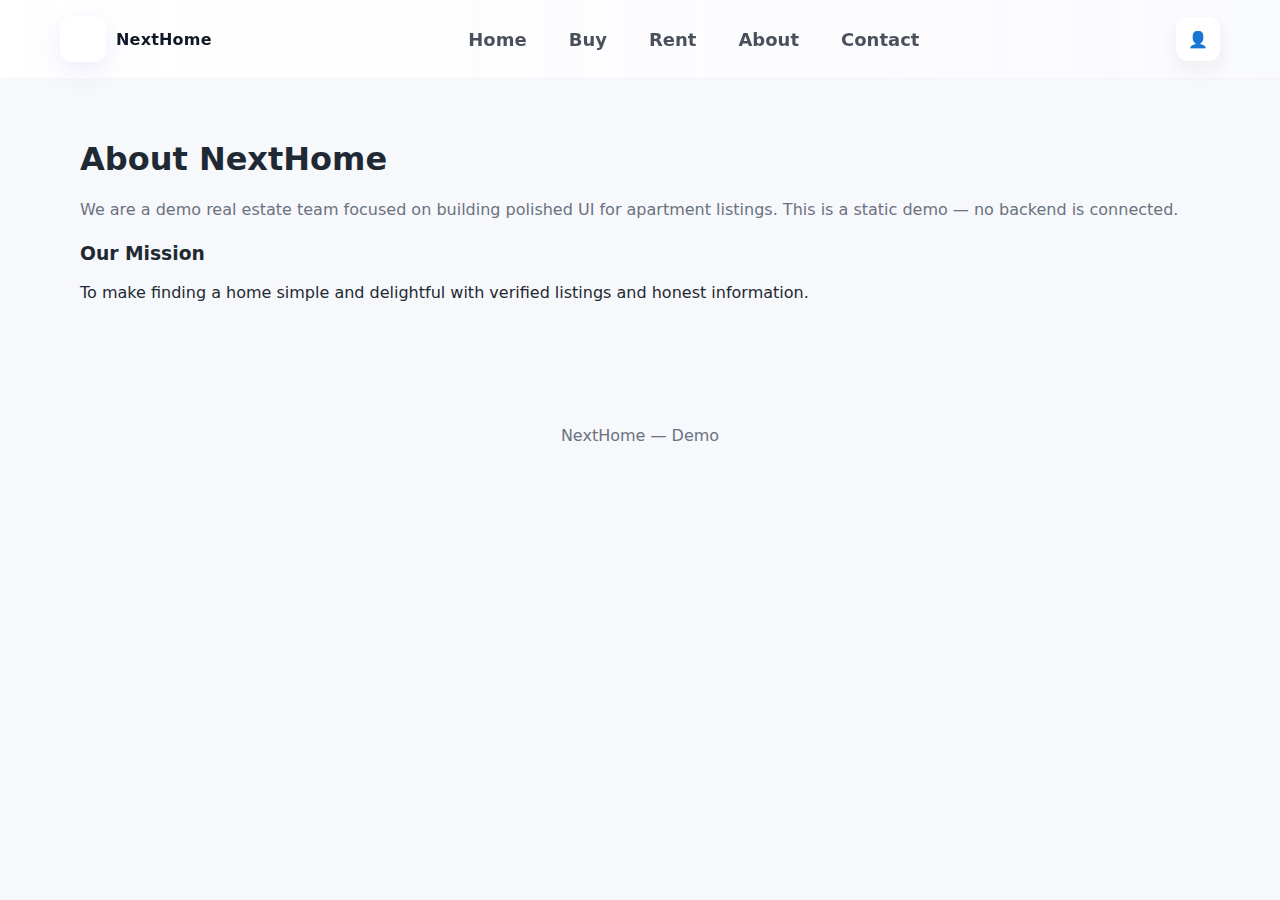
<file: about.html>
<!doctype html>
<html lang="en">

<head>
  <meta charset="utf-8" />
  <meta name="viewport" content="width=device-width,initial-scale=1" />
  <title>About Us — NextHome</title>
  <link rel="stylesheet" href="css/style.css">
  <link rel="stylesheet" href="css/cursor.css">
</head>

<body>
  <header class="navbar">
    <div class="nav-inner">
      <div class="brand">
        <div class="mark">N</div>
        <div class="name">NextHome</div>
      </div>
      <nav class="nav-links" aria-label="Primary">
        <a href="index.html">Home</a>
        <a href="buy.html">Buy</a>
        <a href="rent.html">Rent</a>
        <a href="about.html">About</a>
        <a href="contact.html">Contact</a>
      </nav>
      <div class="nav-actions"><a class="icon-btn" href="login.html">👤</a></div>
    </div>
  </header>

  <main class="shell" style="padding:40px 20px;">
    <h1>About NextHome</h1>
    <p class="muted">We are a demo real estate team focused on building polished UI for apartment listings. This is a
      static demo — no backend is connected.</p>
    <section style="margin-top:24px;">
      <h3>Our Mission</h3>
      <p>To make finding a home simple and delightful with verified listings and honest information.</p>
    </section>
  </main>

  <footer style="margin-top:40px;padding:28px 20px;text-align:center;color:var(--muted)">NextHome — Demo</footer>
</body>

</html>
</file>
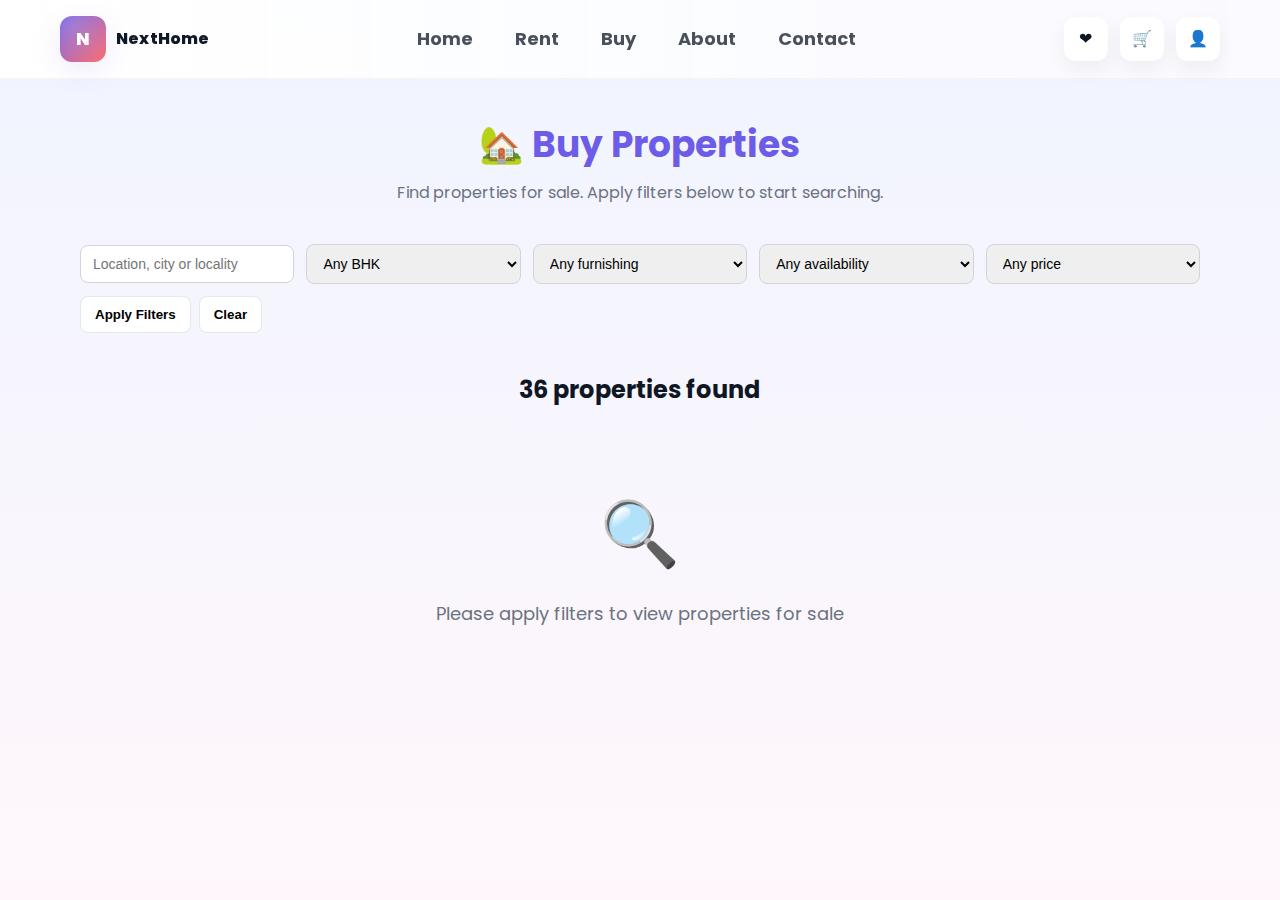
<file: buy.html>
<!doctype html>
<html lang="en">

<head>
  <meta charset="utf-8" />
  <meta name="viewport" content="width=device-width,initial-scale=1" />
  <title>Buy Properties — NextHome</title>

  <link href="https://fonts.googleapis.com/css2?family=Poppins:wght@300;400;600;700&display=swap" rel="stylesheet">

  <!-- Project styles -->
  <link rel="stylesheet" href="css/style.css">
  <link rel="stylesheet" href="css/cursor.css">
  <link rel="stylesheet" href="css/emi-calculator.css">

  <style>
    :root {
      --bg: linear-gradient(180deg, #f0f4ff, #fff7fb);
      --card: #ffffff;
      --muted: #6b7280;
      --primary: #6C5CE7;
      --accent: #FF6B6B;
      --accent-2: #00BFA6;
      --shadow: 0 10px 30px rgba(12, 38, 63, 0.10);
      --radius: 14px;
      --container: 1200px;
    }

    * {
      box-sizing: border-box
    }

    html,
    body {
      height: 100%
    }

    body {
      margin: 0;
      font-family: 'Poppins', sans-serif;
      background: var(--bg);
      color: #0f1724;
      -webkit-font-smoothing: antialiased;
      -moz-osx-font-smoothing: grayscale;
      line-height: 1.45;
    }

    .container {
      max-width: var(--container);
      margin: 30px auto;
      padding: 0 20px;
    }

    .page-header {
      text-align: center;
      margin: 40px 0 30px;
    }

    .page-header h1 {
      font-size: 36px;
      margin: 0;
      color: var(--primary);
    }

    .page-header p {
      color: var(--muted);
      margin: 10px 0;
    }

    .no-results {
      text-align: center;
      padding: 60px 20px;
      color: var(--muted);
      font-size: 18px;
    }

    .no-results-icon {
      font-size: 64px;
      margin-bottom: 20px;
    }
  </style>
</head>

<body>

  <!-- NAV -->
  <header class="navbar" role="banner">
    <div class="nav-inner">
      <div class="brand" title="NextHome — Apartments">
        <div class="mark">N</div>
        <div class="name">NextHome</div>
      </div>

      <nav class="nav-links" aria-label="Primary">
        <a href="index.html">Home</a>
        <a href="rent.html" target="_blank">Rent</a>
        <a href="buy.html" target="_blank">Buy</a>
        <a href="index.html#why">About</a>
        <a href="index.html#contact">Contact</a>
      </nav>

      <div class="nav-actions">
        <div class="icon-btn" title="Favorites">❤</div>
        <div class="icon-btn" title="Cart">🛒</div>
        <a class="icon-btn" href="login.html" title="Login">👤</a>
      </div>
    </div>
  </header>

  <main>
    <div class="container">
      <div class="page-header">
        <h1>🏡 Buy Properties</h1>
        <p>Find properties for sale. Apply filters below to start searching.</p>
      </div>

      <!-- Filters -->
      <div class="filters-bar" style="margin-bottom:30px;">
        <div class="filter-item">
          <input id="filter-location" type="text" placeholder="Location, city or locality" />
        </div>
        <div class="filter-item">
          <select id="filter-bhk">
            <option value="all">Any BHK</option>
            <option value="1">1 BHK</option>
            <option value="2">2 BHK</option>
            <option value="3">3 BHK</option>
            <option value="4">4 BHK</option>
            <option value="5">5 BHK</option>
          </select>
        </div>
        <div class="filter-item">
          <select id="filter-furnishing">
            <option value="all">Any furnishing</option>
            <option value="fully">Fully furnished</option>
            <option value="semi">Semi furnished</option>
            <option value="none">Unfurnished</option>
          </select>
        </div>
        <div class="filter-item">
          <select id="filter-availability">
            <option value="all">Any availability</option>
            <option value="available">Available now</option>
            <option value="soon">Coming soon</option>
          </select>
        </div>
        <div class="filter-item">
          <select id="filter-price">
            <option value="all">Any price</option>
            <option value="0-20000">Up to ₹20,000</option>
            <option value="20001-50000">₹20k - ₹50k</option>
            <option value="50001-100000">₹50k - ₹1,00,000</option>
            <option value="100000+">₹1,00,000+</option>
          </select>
        </div>
        <div class="filter-actions">
          <button id="apply-filters" class="btn-outline">Apply Filters</button>
          <button id="clear-filters" class="btn-outline">Clear</button>
        </div>
      </div>

      <!-- Results count -->
      <div style="margin-bottom:20px;text-align:center;">
        <h2 id="results-count">Apply filters to see properties</h2>
      </div>

      <!-- Listings Grid -->
      <div class="cards-grid" id="listings-grid">
        <div class="no-results">
          <div class="no-results-icon">🔍</div>
          <p>Please apply filters to view properties for sale</p>
        </div>
      </div>
    </div>
  </main>

  <!-- DETAILS MODAL -->
  <div class="modal" id="details-modal" aria-hidden="true">
    <div class="modal__overlay" id="modal-overlay"></div>
    <div class="modal__content" role="dialog" aria-modal="true" aria-labelledby="modal-title">
      <button class="modal__close" id="modal-close">✕</button>
      <div class="modal__img" id="modal-img"></div>
      <div class="modal__body">
        <p class="eyebrow" id="modal-availability"></p>
        <h3 id="modal-title"></h3>
        <p class="muted" id="modal-location"></p>
        <div class="modal__price" id="modal-price"></div>
        <div class="chips" id="modal-tags"></div>
        <div class="modal__gallery">
          <div class="modal__main-img" id="modal-main-img"></div>
          <div class="modal__thumbs" id="modal-thumbs"></div>
        </div>
        <div class="modal__facts" id="modal-facts"></div>
        <div class="modal__amenities">
          <h4>Amenities</h4>
          <div class="chips" id="modal-amenities"></div>
        </div>
        <div class="modal__actions">
          <button id="modal-inquiry" class="primary-btn">Send Inquiry</button>
          <button class="ghost-btn">Contact Agent</button>
          <button id="modal-emi-btn" class="ghost-btn">💰 Calculate EMI</button>
        </div>
        <div id="modal-emi-container" style="display: none; margin-top: 20px;"></div>
      </div>
    </div>
  </div>

  <script src="js/emi-calculator.js"></script>
  <script src="js/cursor.js"></script>
  <script>
    // Override for buy page
    window.buyPageMode = true;

    document.addEventListener('DOMContentLoaded', function () {
      // Don't render any listings initially
      document.getElementById('listings-grid').innerHTML = `
        <div class="no-results">
          <div class="no-results-icon">🔍</div>
          <p>Please apply filters to view properties for sale</p>
        </div>
      `;

      // Apply filters button
      document.getElementById('apply-filters').addEventListener('click', function () {
        const hasFilters =
          document.getElementById('filter-location').value.trim() !== '' ||
          document.getElementById('filter-bhk').value !== 'all' ||
          document.getElementById('filter-furnishing').value !== 'all' ||
          document.getElementById('filter-availability').value !== 'all' ||
          document.getElementById('filter-price').value !== 'all';

        if (hasFilters) {
          // Trigger filter change events
          ['filter-location', 'filter-bhk', 'filter-furnishing', 'filter-availability', 'filter-price'].forEach(id => {
            const el = document.getElementById(id);
            if (el) {
              const evt = el.tagName.toLowerCase() === 'input' ? 'input' : 'change';
              el.dispatchEvent(new Event(evt, { bubbles: true }));
            }
          });
        } else {
          document.getElementById('listings-grid').innerHTML = `
            <div class="no-results">
              <div class="no-results-icon">⚠️</div>
              <p>Please select at least one filter to view properties</p>
            </div>
          `;
          document.getElementById('results-count').textContent = 'Apply filters to see properties';
        }
      });
    });
  </script>
</body>

</html>
</file>
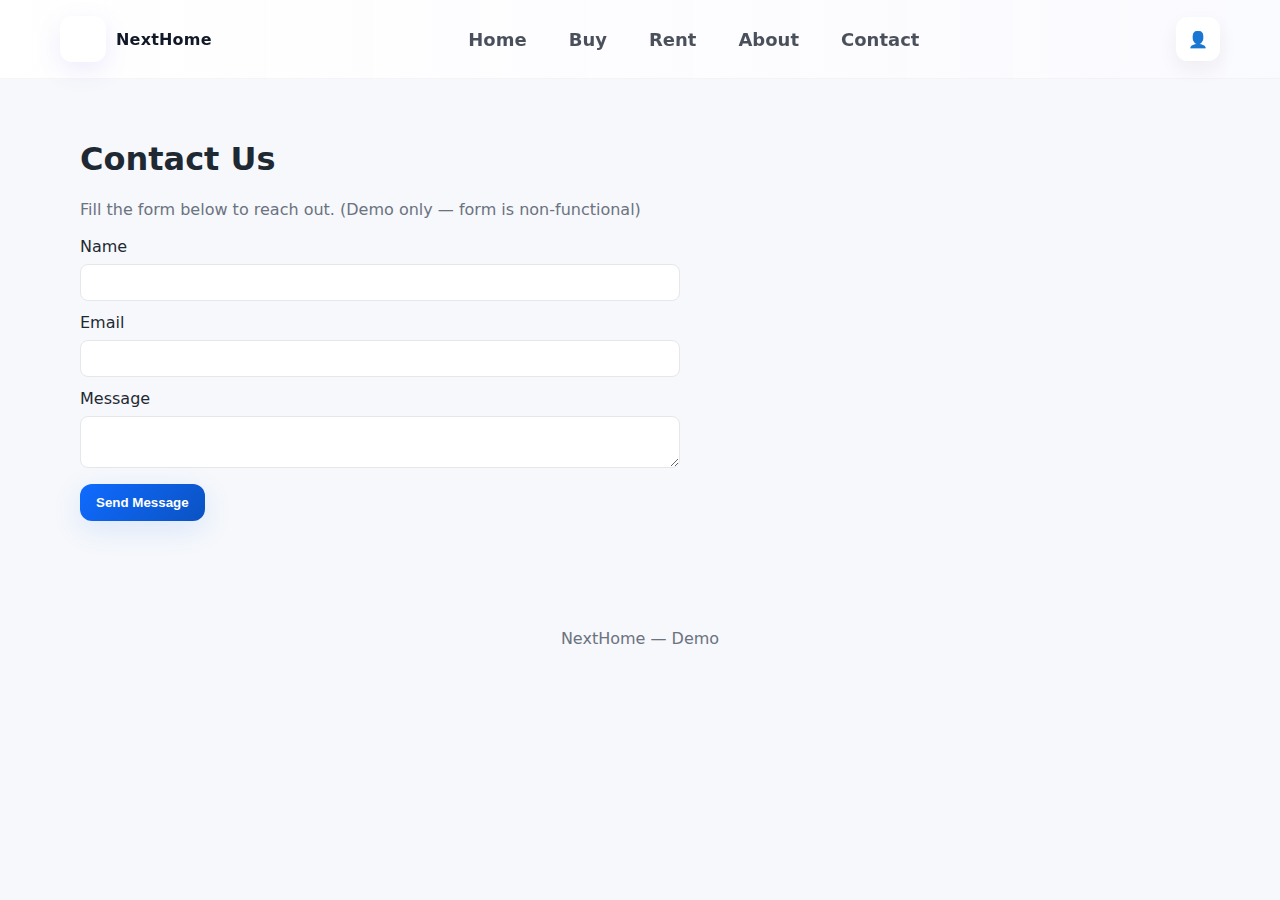
<file: contact.html>
<!doctype html>
<html lang="en">

<head>
  <meta charset="utf-8" />
  <meta name="viewport" content="width=device-width,initial-scale=1" />
  <title>Contact Us — NextHome</title>
  <link rel="stylesheet" href="css/style.css">
  <link rel="stylesheet" href="css/cursor.css">
</head>

<body>
  <header class="navbar">
    <div class="nav-inner">
      <div class="brand">
        <div class="mark">N</div>
        <div class="name">NextHome</div>
      </div>
      <nav class="nav-links" aria-label="Primary">
        <a href="index.html">Home</a>
        <a href="buy.html">Buy</a>
        <a href="rent.html">Rent</a>
        <a href="about.html">About</a>
        <a href="contact.html">Contact</a>
      </nav>
      <div class="nav-actions"><a class="icon-btn" href="login.html">👤</a></div>
    </div>
  </header>

  <main class="shell" style="padding:40px 20px;">
    <h1>Contact Us</h1>
    <p class="muted">Fill the form below to reach out. (Demo only — form is non-functional)</p>
    <form style="max-width:600px;margin-top:18px;">
      <label style="display:block;margin-bottom:8px">Name</label>
      <input style="width:100%;padding:10px;border-radius:8px;border:1px solid #e5e7eb;margin-bottom:12px" />
      <label style="display:block;margin-bottom:8px">Email</label>
      <input style="width:100%;padding:10px;border-radius:8px;border:1px solid #e5e7eb;margin-bottom:12px" />
      <label style="display:block;margin-bottom:8px">Message</label>
      <textarea
        style="width:100%;padding:10px;border-radius:8px;border:1px solid #e5e7eb;margin-bottom:12px"></textarea>
      <button type="button" class="primary-btn">Send Message</button>
    </form>
  </main>

  <footer style="margin-top:40px;padding:28px 20px;text-align:center;color:var(--muted)">NextHome — Demo</footer>
</body>

</html>
</file>
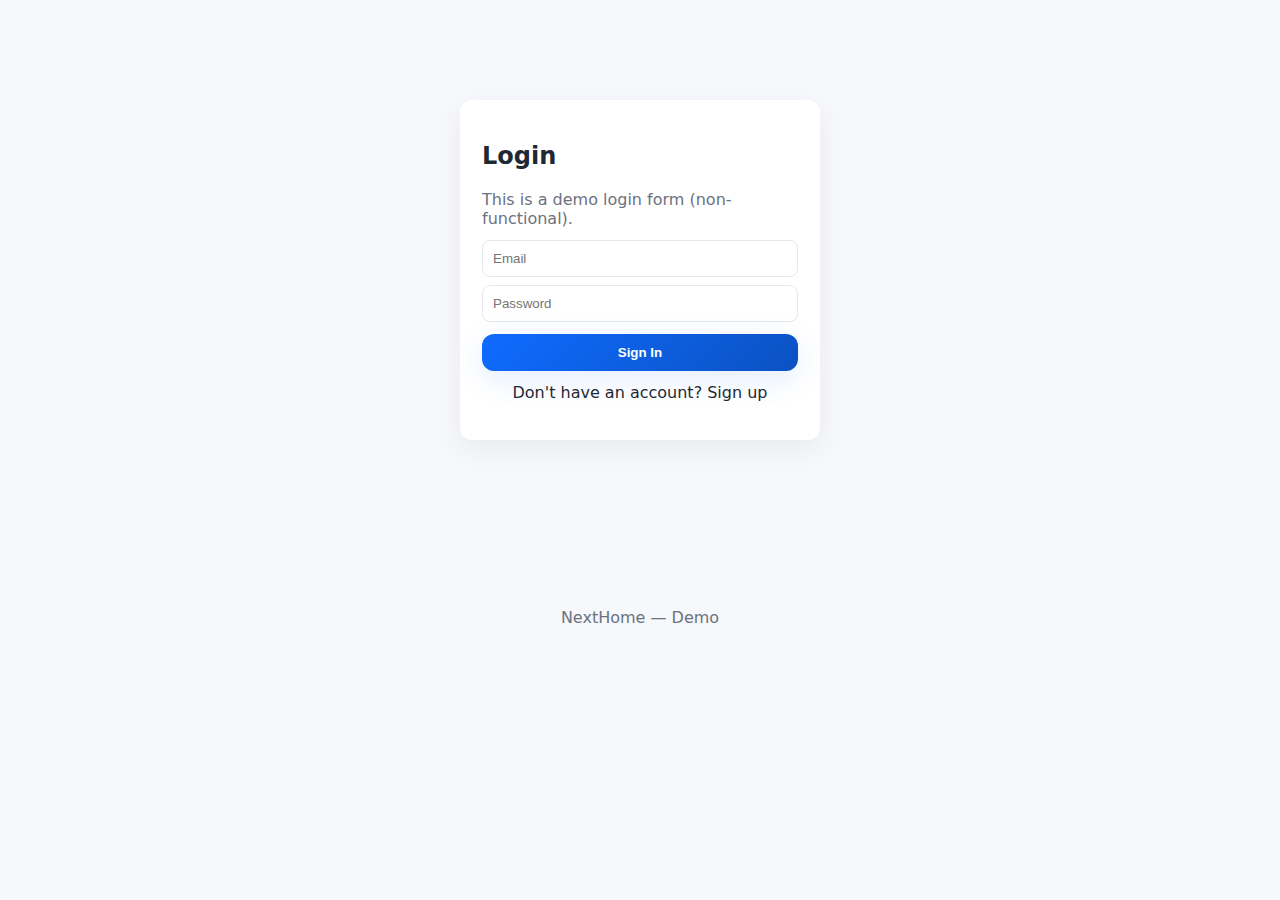
<file: login.html>
<!doctype html>
<html lang="en">

<head>
  <meta charset="utf-8" />
  <meta name="viewport" content="width=device-width,initial-scale=1" />
  <title>Login — NextHome</title>
  <link rel="stylesheet" href="css/style.css">
  <link rel="stylesheet" href="css/cursor.css">
</head>

<body>
  <!-- Navbar intentionally removed on this page for a cleaner login experience -->

  <main class="shell" style="padding:40px 20px;display:grid;place-items:center;min-height:60vh;">
    <div style="width:360px;background:#fff;padding:22px;border-radius:12px;box-shadow:0 10px 30px rgba(0,0,0,0.06)">
      <h2>Login</h2>
      <p class="muted">This is a demo login form (non-functional).</p>
      <div style="margin-top:12px">
        <input placeholder="Email"
          style="width:100%;padding:10px;border-radius:8px;border:1px solid #e5e7eb;margin-bottom:8px" />
        <input placeholder="Password" type="password"
          style="width:100%;padding:10px;border-radius:8px;border:1px solid #e5e7eb;margin-bottom:12px" />
        <button class="primary-btn" style="width:100%">Sign In</button>
      </div>
      <p style="margin-top:12px;text-align:center">Don't have an account? <a href="signup.html">Sign up</a></p>
    </div>
  </main>

  <footer style="margin-top:40px;padding:28px 20px;text-align:center;color:var(--muted)">NextHome — Demo</footer>
</body>

</html>
</file>
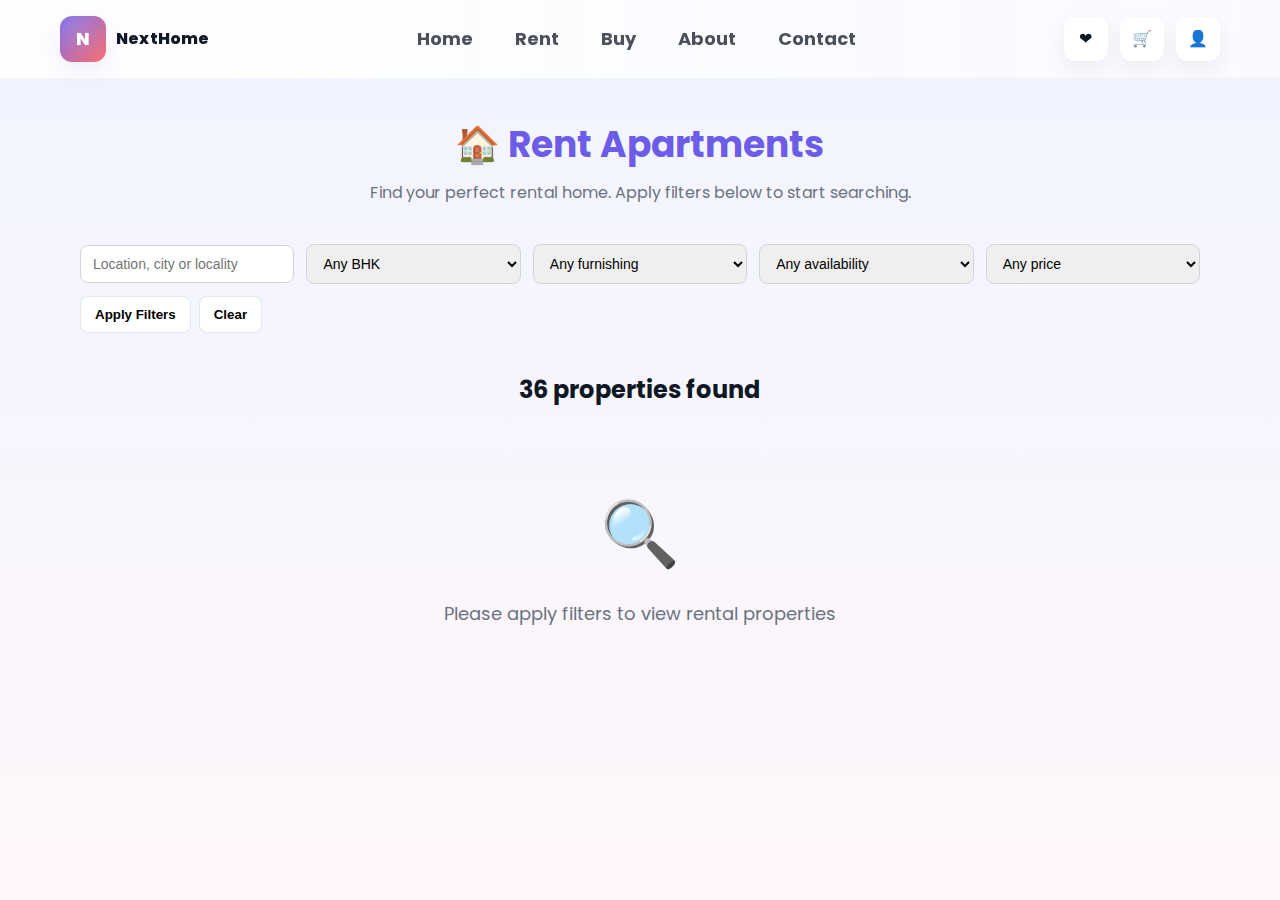
<file: rent.html>
<!doctype html>
<html lang="en">

<head>
  <meta charset="utf-8" />
  <meta name="viewport" content="width=device-width,initial-scale=1" />
  <title>Rent Apartments — NextHome</title>

  <link href="https://fonts.googleapis.com/css2?family=Poppins:wght@300;400;600;700&display=swap" rel="stylesheet">

  <!-- Project styles -->
  <link rel="stylesheet" href="css/style.css">
  <link rel="stylesheet" href="css/cursor.css">
  <link rel="stylesheet" href="css/emi-calculator.css">

  <style>
    :root {
      --bg: linear-gradient(180deg, #f0f4ff, #fff7fb);
      --card: #ffffff;
      --muted: #6b7280;
      --primary: #6C5CE7;
      --accent: #FF6B6B;
      --accent-2: #00BFA6;
      --shadow: 0 10px 30px rgba(12, 38, 63, 0.10);
      --radius: 14px;
      --container: 1200px;
    }

    * {
      box-sizing: border-box
    }

    html,
    body {
      height: 100%
    }

    body {
      margin: 0;
      font-family: 'Poppins', sans-serif;
      background: var(--bg);
      color: #0f1724;
      -webkit-font-smoothing: antialiased;
      -moz-osx-font-smoothing: grayscale;
      line-height: 1.45;
    }

    .container {
      max-width: var(--container);
      margin: 30px auto;
      padding: 0 20px;
    }

    .page-header {
      text-align: center;
      margin: 40px 0 30px;
    }

    .page-header h1 {
      font-size: 36px;
      margin: 0;
      color: var(--primary);
    }

    .page-header p {
      color: var(--muted);
      margin: 10px 0;
    }

    .no-results {
      text-align: center;
      padding: 60px 20px;
      color: var(--muted);
      font-size: 18px;
    }

    .no-results-icon {
      font-size: 64px;
      margin-bottom: 20px;
    }
  </style>
</head>

<body>

  <!-- NAV -->
  <header class="navbar" role="banner">
    <div class="nav-inner">
      <div class="brand" title="NextHome — Apartments">
        <div class="mark">N</div>
        <div class="name">NextHome</div>
      </div>

      <nav class="nav-links" aria-label="Primary">
        <a href="index.html">Home</a>
        <a href="rent.html" target="_blank">Rent</a>
        <a href="buy.html" target="_blank">Buy</a>
        <a href="index.html#why">About</a>
        <a href="index.html#contact">Contact</a>
      </nav>

      <div class="nav-actions">
        <div class="icon-btn" title="Favorites">❤</div>
        <div class="icon-btn" title="Cart">🛒</div>
        <a class="icon-btn" href="login.html" title="Login">👤</a>
      </div>
    </div>
  </header>

  <main>
    <div class="container">
      <div class="page-header">
        <h1>🏠 Rent Apartments</h1>
        <p>Find your perfect rental home. Apply filters below to start searching.</p>
      </div>

      <!-- Filters -->
      <div class="filters-bar" style="margin-bottom:30px;">
        <div class="filter-item">
          <input id="filter-location" type="text" placeholder="Location, city or locality" />
        </div>
        <div class="filter-item">
          <select id="filter-bhk">
            <option value="all">Any BHK</option>
            <option value="1">1 BHK</option>
            <option value="2">2 BHK</option>
            <option value="3">3 BHK</option>
            <option value="4">4 BHK</option>
            <option value="5">5 BHK</option>
          </select>
        </div>
        <div class="filter-item">
          <select id="filter-furnishing">
            <option value="all">Any furnishing</option>
            <option value="fully">Fully furnished</option>
            <option value="semi">Semi furnished</option>
            <option value="none">Unfurnished</option>
          </select>
        </div>
        <div class="filter-item">
          <select id="filter-availability">
            <option value="all">Any availability</option>
            <option value="available">Available now</option>
            <option value="soon">Coming soon</option>
          </select>
        </div>
        <div class="filter-item">
          <select id="filter-price">
            <option value="all">Any price</option>
            <option value="0-20000">Up to ₹20,000</option>
            <option value="20001-50000">₹20k - ₹50k</option>
            <option value="50001-100000">₹50k - ₹1,00,000</option>
            <option value="100000+">₹1,00,000+</option>
          </select>
        </div>
        <div class="filter-actions">
          <button id="apply-filters" class="btn-outline">Apply Filters</button>
          <button id="clear-filters" class="btn-outline">Clear</button>
        </div>
      </div>

      <!-- Results count -->
      <div style="margin-bottom:20px;text-align:center;">
        <h2 id="results-count">Apply filters to see properties</h2>
      </div>

      <!-- Listings Grid -->
      <div class="cards-grid" id="listings-grid">
        <div class="no-results">
          <div class="no-results-icon">🔍</div>
          <p>Please apply filters to view rental properties</p>
        </div>
      </div>
    </div>
  </main>

  <!-- DETAILS MODAL -->
  <div class="modal" id="details-modal" aria-hidden="true">
    <div class="modal__overlay" id="modal-overlay"></div>
    <div class="modal__content" role="dialog" aria-modal="true" aria-labelledby="modal-title">
      <button class="modal__close" id="modal-close">✕</button>
      <div class="modal__img" id="modal-img"></div>
      <div class="modal__body">
        <p class="eyebrow" id="modal-availability"></p>
        <h3 id="modal-title"></h3>
        <p class="muted" id="modal-location"></p>
        <div class="modal__price" id="modal-price"></div>
        <div class="chips" id="modal-tags"></div>
        <div class="modal__gallery">
          <div class="modal__main-img" id="modal-main-img"></div>
          <div class="modal__thumbs" id="modal-thumbs"></div>
        </div>
        <div class="modal__facts" id="modal-facts"></div>
        <div class="modal__amenities">
          <h4>Amenities</h4>
          <div class="chips" id="modal-amenities"></div>
        </div>
        <div class="modal__actions">
          <button id="modal-inquiry" class="primary-btn">Send Inquiry</button>
          <button class="ghost-btn">Contact Agent</button>
        </div>
      </div>
    </div>
  </div>

  <script src="js/cursor.js"></script>
  <script>
    // Override the init function to NOT show properties initially
    window.rentPageMode = true;

    document.addEventListener('DOMContentLoaded', function () {
      // Don't render any listings initially
      document.getElementById('listings-grid').innerHTML = `
        <div class="no-results">
          <div class="no-results-icon">🔍</div>
          <p>Please apply filters to view rental properties</p>
        </div>
      `;

      // Apply filters button
      document.getElementById('apply-filters').addEventListener('click', function () {
        const hasFilters =
          document.getElementById('filter-location').value.trim() !== '' ||
          document.getElementById('filter-bhk').value !== 'all' ||
          document.getElementById('filter-furnishing').value !== 'all' ||
          document.getElementById('filter-availability').value !== 'all' ||
          document.getElementById('filter-price').value !== 'all';

        if (hasFilters) {
          // Trigger filter change events
          ['filter-location', 'filter-bhk', 'filter-furnishing', 'filter-availability', 'filter-price'].forEach(id => {
            const el = document.getElementById(id);
            if (el) {
              const evt = el.tagName.toLowerCase() === 'input' ? 'input' : 'change';
              el.dispatchEvent(new Event(evt, { bubbles: true }));
            }
          });
        } else {
          document.getElementById('listings-grid').innerHTML = `
            <div class="no-results">
              <div class="no-results-icon">⚠️</div>
              <p>Please select at least one filter to view properties</p>
            </div>
          `;
          document.getElementById('results-count').textContent = 'Apply filters to see properties';
        }
      });
    });
  </script>
</body>

</html>
</file>
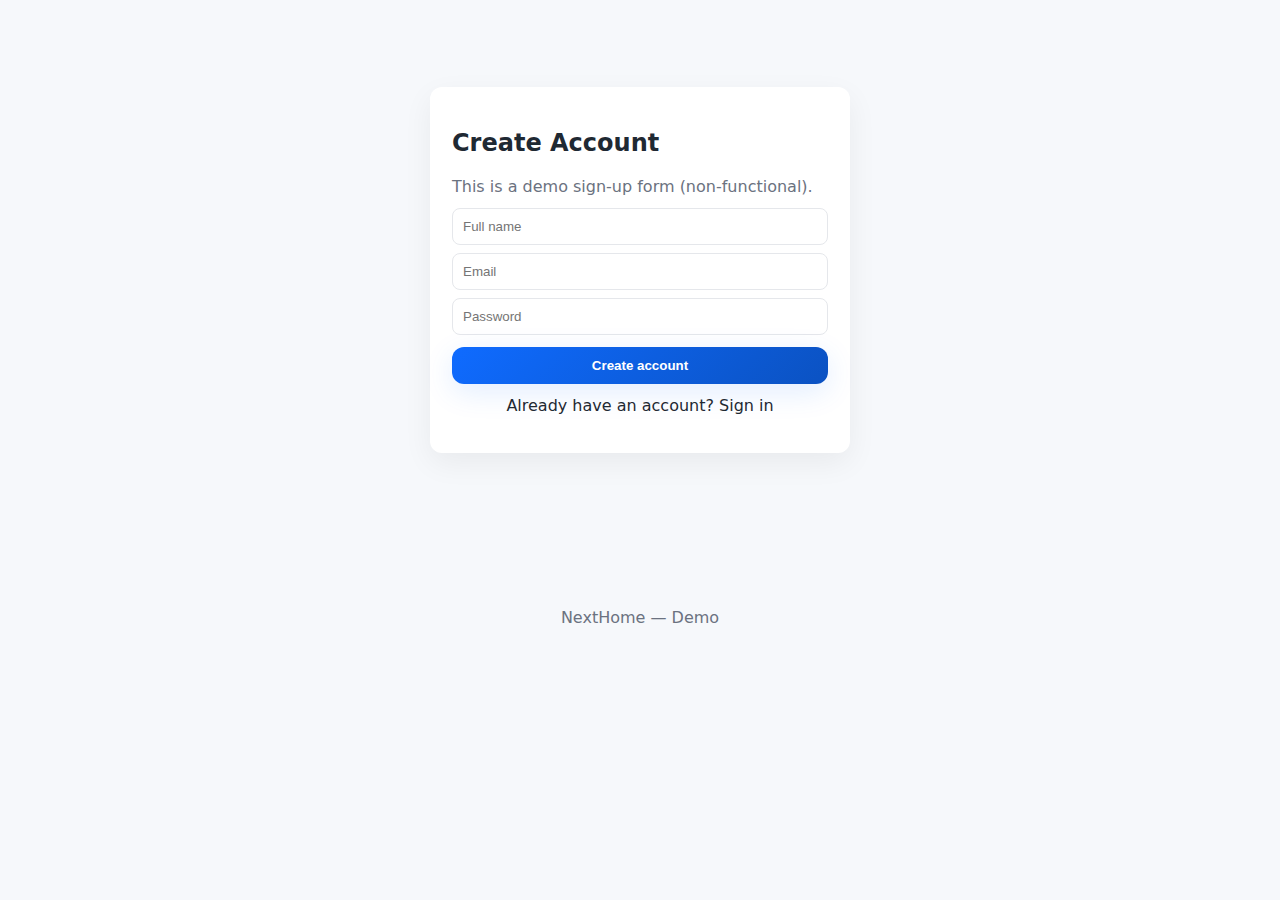
<file: signup.html>
<!doctype html>
<html lang="en">

<head>
  <meta charset="utf-8" />
  <meta name="viewport" content="width=device-width,initial-scale=1" />
  <title>Sign Up — NextHome</title>
  <link rel="stylesheet" href="css/style.css">
  <link rel="stylesheet" href="css/cursor.css">
</head>

<body>
  <!-- Navbar intentionally removed on this page for a cleaner signup experience -->

  <main class="shell" style="padding:40px 20px;display:grid;place-items:center;min-height:60vh;">
    <div style="width:420px;background:#fff;padding:22px;border-radius:12px;box-shadow:0 10px 30px rgba(0,0,0,0.06)">
      <h2>Create Account</h2>
      <p class="muted">This is a demo sign-up form (non-functional).</p>
      <div style="margin-top:12px">
        <input placeholder="Full name"
          style="width:100%;padding:10px;border-radius:8px;border:1px solid #e5e7eb;margin-bottom:8px" />
        <input placeholder="Email"
          style="width:100%;padding:10px;border-radius:8px;border:1px solid #e5e7eb;margin-bottom:8px" />
        <input placeholder="Password" type="password"
          style="width:100%;padding:10px;border-radius:8px;border:1px solid #e5e7eb;margin-bottom:12px" />
        <button class="primary-btn" style="width:100%">Create account</button>
      </div>
      <p style="margin-top:12px;text-align:center">Already have an account? <a href="login.html">Sign in</a></p>
    </div>
  </main>

  <footer style="margin-top:40px;padding:28px 20px;text-align:center;color:var(--muted)">NextHome — Demo</footer>
</body>

</html>
</file>
<file: css/style.css>
/* style.css (moved from project root) */
body {
    margin: 0;
    font-family: Arial, sans-serif;
}

nav {
    display: flex;
    justify-content: space-between;
    align-items: center;
    padding: 15px 40px;
    background-color: #1a1a1a;
}

.logo {
    font-size: 24px;
    font-weight: bold;
    color: white;
}

.nav-links {
    display: flex;
    gap: 25px;
}

.nav-links a {
    text-decoration: none;
    font-size: 18px;
    color: white;
    transition: 0.3s;
}

.nav-links a:hover {
    color: #00bfff;
}

.search-container {
    margin: 30px auto;
    width: 60%;
    display: flex;
    gap: 10px;
}

.search-container input {
    flex: 1;
    padding: 12px;
    font-size: 16px;
    border: 2px solid #ccc;
    border-radius: 6px;
}

.search-container button {
    padding: 12px 25px;
    font-size: 16px;
    border: none;
    background-color: #00bfff;
    color: white;
    border-radius: 6px;
    cursor: pointer;
    transition: 0.3s;
}

.search-container button:hover {
    background-color: #009acd;
}

/* Filters bar styles added for visible filters below hero */
.filters-bar {
    display: flex;
    flex-wrap: wrap;
    gap: 12px;
    align-items: center;
    background: transparent;
    padding: 10px 20px;
    border-radius: 10px;
}

.filters-bar .filter-item {
    flex: 1 1 180px;
}

.filters-bar input[type="text"],
.filters-bar select {
    width: 100%;
    padding: 10px 12px;
    border: 1px solid #d1d5db;
    border-radius: 8px;
    font-size: 14px;
}

.filters-bar .filter-actions {
    display: flex;
    gap: 8px;
    align-items: center;
}

.filters-bar .btn-outline {
    padding: 10px 14px;
    border-radius: 8px;
    background: white;
    border: 1px solid rgba(11, 79, 108, 0.12);
    cursor: pointer;
    font-weight: 700;
}

@media (max-width:800px) {
    .filters-bar {
        gap: 8px;
    }

    .filters-bar .filter-item {
        flex: 1 1 140px;
    }
}

/* ------------------ Animations & visual polish ------------------ */
@keyframes fadeUp {
    from {
        opacity: 0;
        transform: translateY(10px) scale(.995);
    }

    to {
        opacity: 1;
        transform: translateY(0) scale(1);
    }
}

@keyframes floatText {
    0% {
        transform: translateY(0);
    }

    50% {
        transform: translateY(-6px);
    }

    100% {
        transform: translateY(0);
    }
}

.cards-grid .card {
    opacity: 0;
    transform: translateY(8px);
    animation-name: fadeUp;
    animation-duration: 480ms;
    animation-fill-mode: both;
}

/* Stagger entrance for up to 8 items */
.cards-grid .card:nth-child(1) {
    animation-delay: 0ms;
}

.cards-grid .card:nth-child(2) {
    animation-delay: 80ms;
}

.cards-grid .card:nth-child(3) {
    animation-delay: 160ms;
}

.cards-grid .card:nth-child(4) {
    animation-delay: 240ms;
}

.cards-grid .card:nth-child(5) {
    animation-delay: 320ms;
}

.cards-grid .card:nth-child(6) {
    animation-delay: 400ms;
}

.cards-grid .card:nth-child(7) {
    animation-delay: 480ms;
}

.cards-grid .card:nth-child(8) {
    animation-delay: 560ms;
}

/* Hero headline subtle float and color accent */
.hero h1 {
    animation: floatText 4s ease-in-out infinite;
    text-shadow: 0 6px 20px rgba(108, 92, 231, 0.06);
    color: #ffffff;
}

/* Make search button colorful */
.search-btn {
    background: linear-gradient(90deg, var(--primary), var(--accent));
    color: white;
}

.badge {
    display: inline-block;
    background: linear-gradient(90deg, var(--accent-2), var(--accent));
    color: white;
    padding: 6px 10px;
    border-radius: 999px;
    font-weight: 700;
    font-size: 12px;
    box-shadow: 0 6px 18px rgba(108, 92, 231, 0.08);
    transform-origin: center;
    animation: badgePulse 3s ease-in-out infinite;
}

@keyframes badgePulse {
    0% {
        transform: scale(1);
    }

    50% {
        transform: scale(1.03);
    }

    100% {
        transform: scale(1);
    }
}

/* Buttons micro-interaction */
.btn-outline {
    transition: transform .14s ease, box-shadow .14s ease;
}

.btn-outline:hover {
    transform: translateY(-3px);
    box-shadow: 0 12px 24px rgba(11, 79, 108, 0.08);
}

/* Slight hover lift for cards already existed; enhance color accent border */
.card:hover {
    box-shadow: 0 22px 40px rgba(108, 92, 231, 0.12);
    border: 1px solid rgba(108, 92, 231, 0.06);
}

/* Make chips and price slightly more colorful */
.chip {
    background: rgba(12, 12, 12, 0.03);
    padding: 6px 8px;
    border-radius: 8px;
    font-weight: 700;
}

.price {
    color: #0b845a;
    font-weight: 800;
}

/* Navbar styles moved from index.html (overrides and themed nav) */
.navbar {
    position: sticky;
    top: 0;
    z-index: 80;
    background: linear-gradient(90deg, rgba(255, 255, 255, 0.95), rgba(250, 250, 255, 0.9));
    border-bottom: 1px solid rgba(16, 24, 40, 0.04);
    backdrop-filter: blur(6px);
    padding: 8px 0;
}

.nav-inner {
    max-width: 1200px;
    margin: 0 auto;
    display: flex;
    align-items: center;
    justify-content: space-between;
    padding: 8px 20px;
    gap: 12px;
}

.brand {
    display: flex;
    align-items: center;
    gap: 12px;
}

.brand .mark {
    width: 46px;
    height: 46px;
    background: radial-gradient(circle at 30% 20%, rgba(255, 255, 255, 0.18), transparent), linear-gradient(135deg, var(--primary), var(--accent));
    border-radius: 12px;
    display: grid;
    place-items: center;
    color: white;
    font-weight: 800;
    box-shadow: 0 8px 26px rgba(108, 92, 231, 0.12);
    font-size: 18px;
    transform: translateZ(0);
}

.brand .name {
    font-weight: 800;
    font-size: 16px;
    letter-spacing: 0.2px;
    color: #111827;
}

.nav-links {
    display: flex;
    gap: 14px;
    align-items: center;
}

/* ensure external nav rules don't override themed nav */
.nav-inner nav,
nav.nav-links {
    background: transparent !important;
    padding: 0 !important;
}

.nav-links a {
    text-decoration: none;
    color: rgba(15, 23, 36, 0.75);
    font-weight: 700;
    padding: 10px 14px;
    border-radius: 12px;
    position: relative;
    transition: all .18s ease;
}

.nav-links a:after {
    content: '';
    position: absolute;
    left: 14px;
    right: 14px;
    bottom: 6px;
    height: 3px;
    border-radius: 6px;
    background: linear-gradient(90deg, var(--primary), var(--accent));
    opacity: 0;
    transform: translateY(4px) scaleX(0.8);
    transition: all .24s cubic-bezier(.2, .9, .3, 1);
}

.nav-links a:hover {
    color: #0f1724;
}

.nav-links a:hover:after {
    opacity: 1;
    transform: translateY(0) scaleX(1);
}

.nav-links a.active {
    color: var(--primary);
}

.nav-links a.active:after {
    opacity: 1;
    transform: translateY(0) scaleX(1);
}

.nav-actions {
    display: flex;
    gap: 12px;
    align-items: center;
}

.icon-btn {
    display: inline-grid;
    place-items: center;
    width: 44px;
    height: 44px;
    border-radius: 12px;
    background: linear-gradient(90deg, #ffffff, #fff);
    box-shadow: 0 8px 20px rgba(16, 24, 40, 0.06);
    cursor: pointer;
    transition: transform .16s ease, box-shadow .16s ease;
}

.icon-btn:hover {
    transform: translateY(-4px);
    box-shadow: 0 18px 40px rgba(108, 92, 231, 0.08);
}

.icon-btn.ghost {
    background: linear-gradient(90deg, var(--primary), var(--accent));
    color: white;
}

/* Brand Hover Animation */
.brand:hover .mark {
    transform: rotate(10deg) scale(1.1);
    transition: transform 0.3s ease;
}

.brand:hover .name {
    background: linear-gradient(90deg, var(--primary), var(--accent));
    -webkit-background-clip: text;
    -webkit-text-fill-color: transparent;
    transform: translateX(4px);
    transition: all 0.3s ease;
}
</file>
<file: css/cursor.css>
/* cursor.css (moved from project root) */
:root {
  --bg: #f6f8fb;
  --surface: #ffffff;
  --text: #1f2933;
  --muted: #6b7280;
  --primary: #0f6bff;
  --primary-dark: #0b52c2;
  --border: #e5e7eb;
  --shadow: 0 8px 30px rgba(15, 107, 255, 0.12);
  --shell: 1160px;
}

*,
*::before,
*::after {
  box-sizing: border-box;
}

html,
body {
  margin: 0;
  padding: 0;
  font-family: 'Inter', system-ui, -apple-system, BlinkMacSystemFont, 'Segoe UI', sans-serif;
  background: var(--bg);
  color: var(--text);
  scroll-behavior: smooth;
}

.shell {
  max-width: var(--shell);
  margin: 0 auto;
  padding: 0 20px;
}

a {
  color: inherit;
  text-decoration: none;
}

.topbar {
  position: sticky;
  top: 0;
  z-index: 50;
  background: rgba(255, 255, 255, 0.94);
  backdrop-filter: blur(10px);
  border-bottom: 1px solid rgba(229, 231, 235, 0.7);
}

.topbar__inner {
  display: flex;
  align-items: center;
  justify-content: space-between;
  gap: 18px;
  padding: 14px 0;
}

.brand {
  display: flex;
  align-items: center;
  gap: 10px;
  font-weight: 700;
  letter-spacing: -0.2px;
}

.brand__mark {
  width: 42px;
  height: 42px;
  display: grid;
  place-items: center;
  background: linear-gradient(135deg, #0f6bff, #0b52c2);
  color: white;
  border-radius: 12px;
  box-shadow: var(--shadow);
  font-size: 18px;
}

.brand__name {
  font-size: 18px;
}

.nav {
  display: flex;
  align-items: center;
  gap: 18px;
}

.nav__link {
  padding: 10px 12px;
  border-radius: 10px;
  color: var(--muted);
  font-weight: 600;
  transition: all .2s ease;
}

.nav__link:hover,
.nav__link.active {
  color: var(--primary);
  background: rgba(15, 107, 255, 0.08);
}

.topbar__actions {
  display: flex;
  align-items: center;
  gap: 10px;
}

.primary-btn,
.ghost-btn,
.pill {
  border: none;
  cursor: pointer;
  font-weight: 700;
  border-radius: 12px;
  transition: all .2s ease;
}

.primary-btn {
  background: linear-gradient(135deg, var(--primary), var(--primary-dark));
  color: #fff;
  padding: 11px 16px;
  box-shadow: var(--shadow);
}

.primary-btn:hover {
  transform: translateY(-1px);
}

.ghost-btn {
  background: transparent;
  border: 1px solid var(--border);
  padding: 11px 14px;
  color: var(--text);
}

.ghost-btn.small {
  padding: 8px 10px;
  font-size: 13px;
}

.pill {
  background: #e9eef5;
  color: var(--muted);
  padding: 10px 14px;
}

.pill.active {
  background: rgba(15, 107, 255, 0.12);
  color: var(--primary);
}

/* Hero */
.hero {
  background: linear-gradient(135deg, #0f6bff, #0b62d4);
  padding: 64px 0 76px;
  color: #fff;
  text-align: center;
}

.hero__center h1 {
  font-size: clamp(34px, 4vw, 46px);
  margin: 12px 0;
  line-height: 1.1;
}

.hero__center .lede {
  color: rgba(255, 255, 255, 0.9);
  max-width: 720px;
  margin: 0 auto;
}

.eyebrow {
  text-transform: uppercase;
  letter-spacing: 0.12em;
  font-weight: 700;
  font-size: 12px;
  color: rgba(255, 255, 255, 0.7);
}

.field {
  display: flex;
  flex-direction: column;
  gap: 6px;
  font-size: 13px;
  color: var(--muted);
}

.field input,
.field select {
  width: 100%;
  padding: 12px 12px;
  border-radius: 12px;
  border: 1px solid var(--border);
  font-size: 15px;
  font-weight: 600;
  color: var(--text);
  background: #f9fafb;
}

/* Sections */
.section {
  padding: 48px 0;
}

.section__head {
  display: flex;
  align-items: flex-end;
  justify-content: space-between;
  gap: 12px;
  margin-bottom: 20px;
}

.section__head h2 {
  margin: 6px 0;
  font-size: 26px;
}

.section__head--tight {
  align-items: center;
  margin-bottom: 18px;
}

.muted {
  color: var(--muted);
  margin: 0;
}

/* Collections */
.collections {
  display: grid;
  grid-template-columns: repeat(auto-fit, minmax(230px, 1fr));
  gap: 14px;
}

.collection-card {
  position: relative;
  height: 150px;
  border-radius: 14px;
  overflow: hidden;
  background-size: cover;
  background-position: center;
  color: #fff;
  display: grid;
  align-items: flex-end;
  padding: 16px;
  box-shadow: 0 8px 20px rgba(0, 0, 0, 0.15);
}

.collection-card::after {
  content: '';
  position: absolute;
  inset: 0;
  background: linear-gradient(180deg, transparent, rgba(0, 0, 0, 0.6));
}

.collection-card div {
  position: relative;
  z-index: 2;
}

.collection-card p {
  margin: 0;
  opacity: 0.9;
}

.collection-card strong {
  font-size: 18px;
}

/* Cards */
.cards-grid {
  display: grid;
  grid-template-columns: repeat(auto-fit, minmax(260px, 1fr));
  gap: 16px;
}

.card {
  background: var(--surface);
  border-radius: 14px;
  overflow: hidden;
  border: 1px solid var(--border);
  box-shadow: 0 8px 24px rgba(0, 0, 0, 0.08);
  transition: transform .18s ease, box-shadow .18s ease;
  display: flex;
  flex-direction: column;
}

.card {
  cursor: pointer;
}

.card:hover {
  transform: translateY(-6px);
  box-shadow: 0 16px 32px rgba(0, 0, 0, 0.12);
}

.card__img {
  height: 170px;
  background-size: cover;
  background-position: center;
  position: relative;
}

.badge {
  position: absolute;
  top: 12px;
  left: 12px;
  background: rgba(15, 107, 255, 0.92);
  color: #fff;
  padding: 6px 10px;
  border-radius: 999px;
  font-size: 12px;
  font-weight: 700;
}

.card__body {
  padding: 14px;
  display: flex;
  flex-direction: column;
  gap: 8px;
}

.card__title {
  font-weight: 700;
  margin: 0;
}

.card__meta {
  color: var(--muted);
  font-size: 14px;
}

.card__row {
  display: flex;
  align-items: center;
  justify-content: space-between;
  gap: 10px;
  margin-top: 6px;
}

.price {
  font-weight: 800;
  color: var(--primary-dark);
}

.details-btn {
  border: 1px solid var(--border);
  background: #f8fafc;
  color: var(--text);
  padding: 8px 12px;
  border-radius: 10px;
  font-weight: 700;
  cursor: pointer;
  transition: all .18s ease;
}

.details-btn:hover {
  background: rgba(15, 107, 255, 0.08);
  color: var(--primary);
  border-color: rgba(15, 107, 255, 0.3);
}

.chips {
  display: flex;
  gap: 8px;
  flex-wrap: wrap;
}

.chip {
  background: #f1f5f9;
  padding: 6px 10px;
  border-radius: 999px;
  font-size: 12px;
  font-weight: 600;
  color: var(--muted);
}

/* Why */
.why {
  background: linear-gradient(180deg, #f8fbff, #eef3ff);
}

.why__grid {
  display: grid;
  grid-template-columns: repeat(auto-fit, minmax(220px, 1fr));
  gap: 14px;
}

.why__card {
  background: #fff;
  padding: 16px;
  border-radius: 14px;
  border: 1px solid var(--border);
  display: flex;
  gap: 12px;
  align-items: center;
  box-shadow: 0 8px 20px rgba(0, 0, 0, 0.06);
}

.why__icon {
  width: 44px;
  height: 44px;
  border-radius: 12px;
  background: rgba(15, 107, 255, 0.1);
  display: grid;
  place-items: center;
  font-size: 20px;
}

/* Testimonials */
.testimonials {
  display: grid;
  grid-template-columns: repeat(auto-fit, minmax(240px, 1fr));
  gap: 14px;
}

.testimonial {
  background: #fff;
  border-radius: 14px;
  padding: 16px;
  border: 1px solid var(--border);
  box-shadow: 0 8px 20px rgba(0, 0, 0, 0.06);
  display: flex;
  flex-direction: column;
  gap: 10px;
}

.testimonial__icon {
  color: #f5a524;
  font-weight: 800;
}

.testimonial span {
  color: var(--muted);
  font-size: 14px;
}

/* Browse */
.section__head--center {
  text-align: center;
  margin-bottom: 16px;
}

.listings-nav {
  display: block;
  padding: 0 20px 48px;
}

.listings-nav .cards-grid {
  max-width: var(--shell);
  margin: 0 auto;
}

.footer {
  background: #0f172a;
  color: #e2e8f0;
  padding: 26px 0;
}

.footer__inner {
  display: flex;
  justify-content: space-between;
  gap: 20px;
}

.footer h4 {
  margin: 0 0 8px;
  color: #fff;
}

.footer p {
  margin: 0 0 6px;
  color: #cbd5e1;
}

/* Utilities */
.no-results {
  grid-column: 1/-1;
  text-align: center;
  color: var(--muted);
  padding: 30px;
}

/* Modal */
.modal {
  position: fixed;
  inset: 0;
  display: grid;
  place-items: center;
  z-index: 80;
  pointer-events: none;
  opacity: 0;
  transition: opacity .2s ease;
}

.modal.show {
  opacity: 1;
  pointer-events: auto;
}

.modal__overlay {
  position: absolute;
  inset: 0;
  background: rgba(15, 23, 42, 0.45);
  backdrop-filter: blur(2px);
}

.modal__content {
  position: relative;
  width: min(900px, 94vw);
  background: #fff;
  border-radius: 18px;
  overflow: hidden;
  box-shadow: 0 20px 60px rgba(0, 0, 0, 0.18);
  display: flex;
  flex-direction: column;
  max-height: 92vh;
}

.modal__img {
  background-size: cover;
  background-position: center;
  min-height: 280px;
  max-height: 40vh;
  width: 100%;
  flex-shrink: 0;
}

.modal__body {
  padding: 24px 28px;
  display: flex;
  flex-direction: column;
  gap: 16px;
  overflow-y: auto;
  flex: 1;
  /* Smooth scrolling */
  -webkit-overflow-scrolling: touch;
  background: #fff;
  color: var(--text);
  min-height: 300px;
}

.modal__body h3 {
  margin: 0;
  font-size: 24px;
  color: var(--text);
}

.modal__body .muted {
  color: var(--muted);
  font-size: 14px;
}

.modal__body .eyebrow {
  color: var(--primary);
  text-transform: uppercase;
  font-size: 12px;
  font-weight: 700;
  letter-spacing: 0.05em;
}

.modal__price {
  font-size: 22px;
  font-weight: 800;
  color: var(--primary-dark);
}

/* Custom scrollbar for modal */
.modal__body::-webkit-scrollbar {
  width: 8px;
}

.modal__body::-webkit-scrollbar-track {
  background: #f1f5f9;
  border-radius: 10px;
}

.modal__body::-webkit-scrollbar-thumb {
  background: #cbd5e1;
  border-radius: 10px;
}

.modal__body::-webkit-scrollbar-thumb:hover {
  background: #94a3b8;
}

.modal__facts {
  display: grid;
  grid-template-columns: repeat(2, minmax(0, 1fr));
  gap: 12px;
  margin-top: 8px;
}

.fact {
  background: #f8fafc;
  border: 1px solid var(--border);
  border-radius: 10px;
  padding: 12px;
  font-weight: 600;
  color: var(--text);
}

.fact span {
  display: block;
  color: var(--muted);
  font-size: 12px;
  font-weight: 600;
  margin-bottom: 4px;
}

.modal__amenities {
  margin-top: 12px;
}

.modal__amenities h4 {
  margin: 0 0 10px;
  font-size: 16px;
}

.modal__gallery {
  display: grid;
  gap: 10px;
  margin-top: 8px;
}

.modal__main-img {
  width: 100%;
  aspect-ratio: 4/3;
  background-size: cover;
  background-position: center;
  border-radius: 12px;
  border: 1px solid var(--border);
  max-height: 300px;
}

.modal__thumbs {
  display: grid;
  grid-template-columns: repeat(auto-fit, minmax(70px, 1fr));
  gap: 8px;
}

.modal__thumb {
  height: 64px;
  border-radius: 10px;
  background-size: cover;
  background-position: center;
  border: 2px solid transparent;
  cursor: pointer;
  transition: border-color .2s ease, transform .2s ease;
}

.modal__thumb:hover {
  transform: translateY(-2px);
}

.modal__thumb.active {
  border-color: var(--primary);
}

/* Image-loading polish: start images invisible and fade in on load */
.card__img {
  opacity: 0;
  transition: opacity .36s ease, transform .18s ease;
  position: relative;
}

.card__img::after {
  content: 'View photos';
  position: absolute;
  right: 12px;
  bottom: 12px;
  background: rgba(0, 0, 0, 0.6);
  color: white;
  padding: 6px 10px;
  border-radius: 10px;
  font-weight: 700;
  font-size: 12px;
  opacity: 0;
  transform: translateY(6px);
  transition: all .22s ease;
  z-index: 4;
}

.card:hover .card__img::after {
  opacity: 1;
  transform: translateY(0);
}

/* modal main image fade-in */
.modal__main-img {
  opacity: 0;
  transition: opacity .36s ease;
}

.modal.show .modal__main-img {
  opacity: 1;
}

.modal__actions {
  display: flex;
  gap: 10px;
  margin-top: 8px;
  align-items: center;
}

.modal__actions .primary-btn {
  padding: 10px 14px;
  border-radius: 10px;
}

.modal__close {
  position: absolute;
  top: 10px;
  right: 10px;
  border: none;
  background: rgba(255, 255, 255, 0.9);
  border-radius: 50%;
  width: 34px;
  height: 34px;
  cursor: pointer;
  font-weight: 800;
  box-shadow: 0 8px 20px rgba(0, 0, 0, 0.12);
}

@media (max-width: 1024px) {
  .hero__grid {
    grid-template-columns: 1fr;
  }

  .browse__grid {
    grid-template-columns: 1fr;
  }

  .modal__content {
    grid-template-columns: 1fr;
  }
}

@media (max-width: 720px) {
  .topbar__inner {
    flex-wrap: wrap;
  }

  .nav {
    width: 100%;
    justify-content: center;
  }

  .search-grid {
    grid-template-columns: 1fr;
  }

  .section__head {
    flex-direction: column;
    align-items: flex-start;
  }

  .cards-grid {
    grid-template-columns: repeat(auto-fit, minmax(220px, 1fr));
  }

  .collections {
    grid-template-columns: repeat(auto-fit, minmax(180px, 1fr));
  }
}
</file>
<file: css/emi-calculator.css>
/* emi-calculator.css - Styles for EMI Calculator */

.emi-calculator {
    margin-top: 24px;
    padding: 24px;
    background: linear-gradient(135deg, #667eea 0%, #764ba2 100%);
    border-radius: 16px;
    color: white;
}

.emi-calculator-header {
    text-align: center;
    margin-bottom: 24px;
}

.emi-calculator-header h4 {
    margin: 0 0 8px;
    font-size: 22px;
    color: white;
}

.emi-subtitle {
    margin: 0;
    font-size: 14px;
    opacity: 0.9;
}

/* Input Groups */
.emi-inputs {
    background: rgba(255, 255, 255, 0.1);
    backdrop-filter: blur(10px);
    padding: 20px;
    border-radius: 12px;
    margin-bottom: 24px;
}

.emi-input-group {
    margin-bottom: 24px;
}

.emi-input-group:last-child {
    margin-bottom: 0;
}

.emi-input-group label {
    display: block;
    margin-bottom: 8px;
    font-weight: 600;
    font-size: 14px;
    color: white;
}

.input-wrapper {
    position: relative;
    display: flex;
    align-items: center;
    background: rgba(255, 255, 255, 0.95);
    border-radius: 8px;
    margin-bottom: 12px;
    overflow: hidden;
}

.input-prefix,
.input-suffix {
    padding: 0 12px;
    font-weight: 600;
    color: #667eea;
    background: rgba(102, 126, 234, 0.1);
}

.emi-input {
    flex: 1;
    border: none;
    padding: 12px;
    font-size: 16px;
    font-weight: 600;
    color: #1f2937;
    background: transparent;
    outline: none;
    -moz-appearance: textfield;
}

.emi-input::-webkit-outer-spin-button,
.emi-input::-webkit-inner-spin-button {
    -webkit-appearance: none;
    margin: 0;
}

/* Range Sliders */
.emi-slider {
    width: 100%;
    height: 6px;
    border-radius: 5px;
    background: rgba(255, 255, 255, 0.3);
    outline: none;
    -webkit-appearance: none;
    margin-bottom: 8px;
}

.emi-slider::-webkit-slider-thumb {
    -webkit-appearance: none;
    appearance: none;
    width: 20px;
    height: 20px;
    border-radius: 50%;
    background: white;
    cursor: pointer;
    box-shadow: 0 2px 8px rgba(0, 0, 0, 0.2);
}

.emi-slider::-moz-range-thumb {
    width: 20px;
    height: 20px;
    border-radius: 50%;
    background: white;
    cursor: pointer;
    border: none;
    box-shadow: 0 2px 8px rgba(0, 0, 0, 0.2);
}

.emi-slider::-webkit-slider-thumb:hover {
    transform: scale(1.1);
}

.emi-slider::-moz-range-thumb:hover {
    transform: scale(1.1);
}

.slider-labels {
    display: flex;
    justify-content: space-between;
    font-size: 12px;
    opacity: 0.8;
}

/* Results Section */
.emi-results {
    background: rgba(255, 255, 255, 0.15);
    backdrop-filter: blur(10px);
    padding: 20px;
    border-radius: 12px;
}

.emi-result-main {
    text-align: center;
    padding: 20px;
    background: rgba(255, 255, 255, 0.1);
    border-radius: 12px;
    margin-bottom: 20px;
}

.emi-label {
    font-size: 14px;
    font-weight: 600;
    margin-bottom: 8px;
    opacity: 0.9;
}

.emi-value {
    font-size: 36px;
    font-weight: 800;
    color: #fff;
    text-shadow: 0 2px 4px rgba(0, 0, 0, 0.2);
}

/* Breakdown */
.emi-breakdown {
    display: flex;
    flex-direction: column;
    gap: 12px;
    margin-bottom: 24px;
}

.emi-breakdown-item {
    display: flex;
    justify-content: space-between;
    align-items: center;
    padding: 12px 16px;
    background: rgba(255, 255, 255, 0.1);
    border-radius: 8px;
}

.breakdown-label {
    font-size: 14px;
    font-weight: 500;
}

.breakdown-value {
    font-size: 16px;
    font-weight: 700;
}

.breakdown-value.total-amount {
    color: #fbbf24;
    font-size: 18px;
}

/* Chart */
.emi-chart {
    margin-bottom: 20px;
}

.chart-legend {
    display: flex;
    justify-content: center;
    gap: 24px;
    margin-bottom: 16px;
}

.legend-item {
    display: flex;
    align-items: center;
    gap: 8px;
    font-size: 13px;
}

.legend-color {
    width: 16px;
    height: 16px;
    border-radius: 4px;
}

.principal-color {
    background: #10b981;
}

.interest-color {
    background: #f59e0b;
}

.chart-container {
    background: rgba(255, 255, 255, 0.2);
    border-radius: 8px;
    overflow: hidden;
    height: 40px;
}

.chart-bar {
    display: flex;
    height: 100%;
    width: 100%;
}

.chart-segment {
    height: 100%;
    transition: width 0.3s ease;
    display: flex;
    align-items: center;
    justify-content: center;
    font-size: 12px;
    font-weight: 600;
    color: white;
}

.principal-segment {
    background: #10b981;
}

.interest-segment {
    background: #f59e0b;
}

/* Apply Button */
.btn-apply-loan {
    width: 100%;
    padding: 14px;
    background: white;
    color: #667eea;
    border: none;
    border-radius: 10px;
    font-size: 16px;
    font-weight: 700;
    cursor: pointer;
    transition: all 0.3s ease;
    box-shadow: 0 4px 12px rgba(0, 0, 0, 0.15);
}

.btn-apply-loan:hover {
    transform: translateY(-2px);
    box-shadow: 0 6px 20px rgba(0, 0, 0, 0.2);
    background: #fbbf24;
    color: white;
}

/* Responsive Design */
@media (max-width: 768px) {
    .emi-calculator {
        padding: 16px;
    }

    .emi-value {
        font-size: 28px;
    }

    .emi-inputs {
        padding: 16px;
    }

    .breakdown-value {
        font-size: 14px;
    }

    .chart-legend {
        gap: 12px;
    }
}

/* Animation */
@keyframes slideIn {
    from {
        opacity: 0;
        transform: translateY(20px);
    }

    to {
        opacity: 1;
        transform: translateY(0);
    }
}

.emi-calculator {
    animation: slideIn 0.4s ease-out;
}

/* Focus States */
.emi-input:focus {
    background: rgba(255, 255, 255, 1);
}

.emi-slider:focus {
    outline: 2px solid white;
    outline-offset: 2px;
}

/* Loading State */
.emi-calculator.loading {
    opacity: 0.6;
    pointer-events: none;
}

.emi-calculator.loading::after {
    content: 'Calculating...';
    position: absolute;
    top: 50%;
    left: 50%;
    transform: translate(-50%, -50%);
    background: rgba(0, 0, 0, 0.8);
    color: white;
    padding: 12px 24px;
    border-radius: 8px;
    font-weight: 600;
}
</file>
